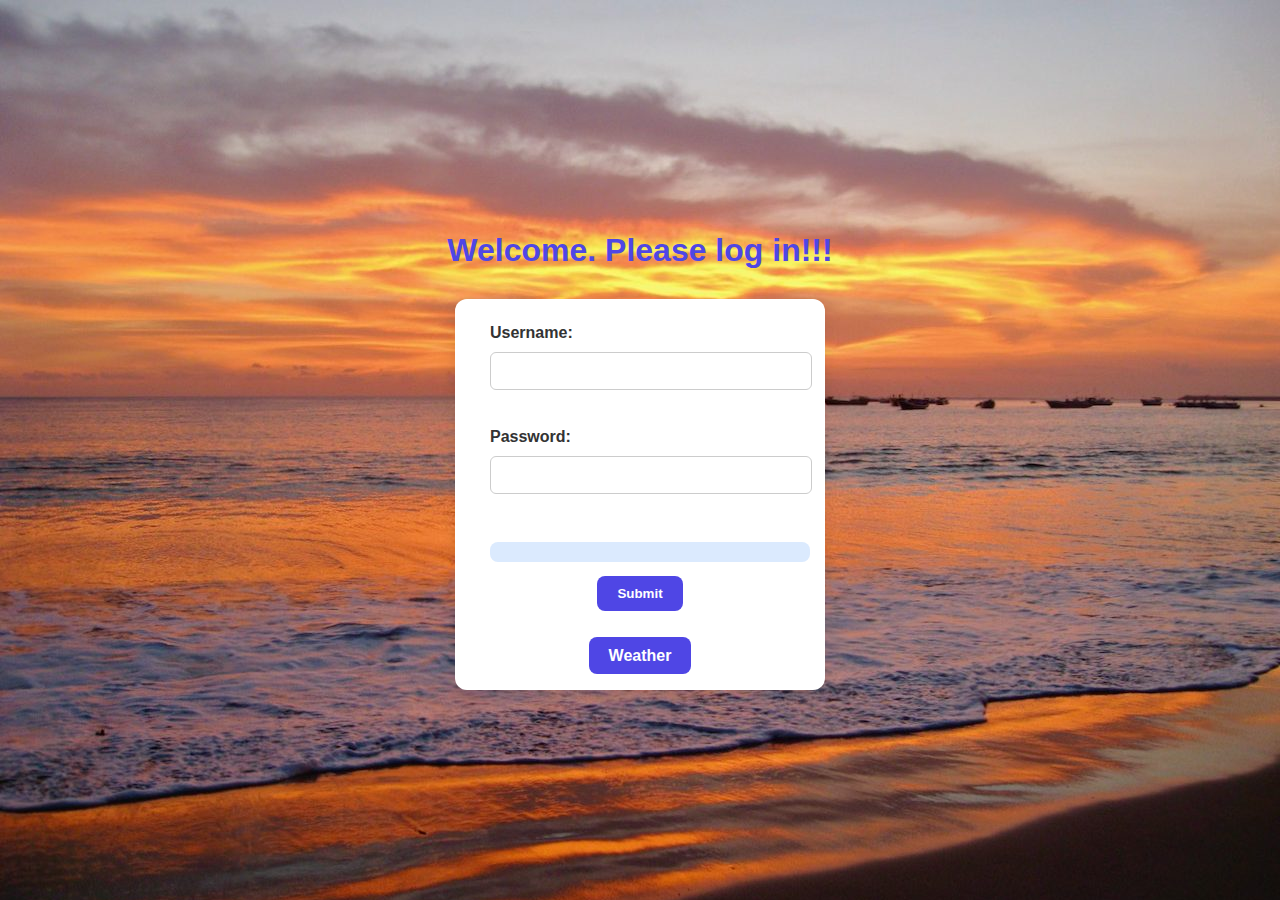
<file: index.html>
<!DOCTYPE html>
<html>
<head>
    <link rel="stylesheet" href="style.css"/>
</head>
<body>
    <h1>Welcome. Please log in!!!</h1>
    <form>
    <label for="fname">Username:</label><input type="text" id="fname" name="fname">
    <br><br>
    <label for="password">Password:</label><input type="password" id="password" name="password">
    <br><br>
    <p id="log"></p>

    <button onclick="login(); return false;">Submit</button>
    <br>
    <br>
    <br>
    <a href="switch.html">Weather</a>

    </form>

    <script>
        function login() {
            var username = document.getElementById("fname").value;
            var password = document.getElementById("password").value;

            var User = "Josh";
            var Pass = "2002";

            if (username === User && password === Pass) {
                document.getElementById("log").innerHTML = "Correct! Logging you in Queen......";
            } else {
                document.getElementById("log").innerHTML = "Incorrect! Try Again.....";
            }
        }
    </script>
</body>
</html>
</file>
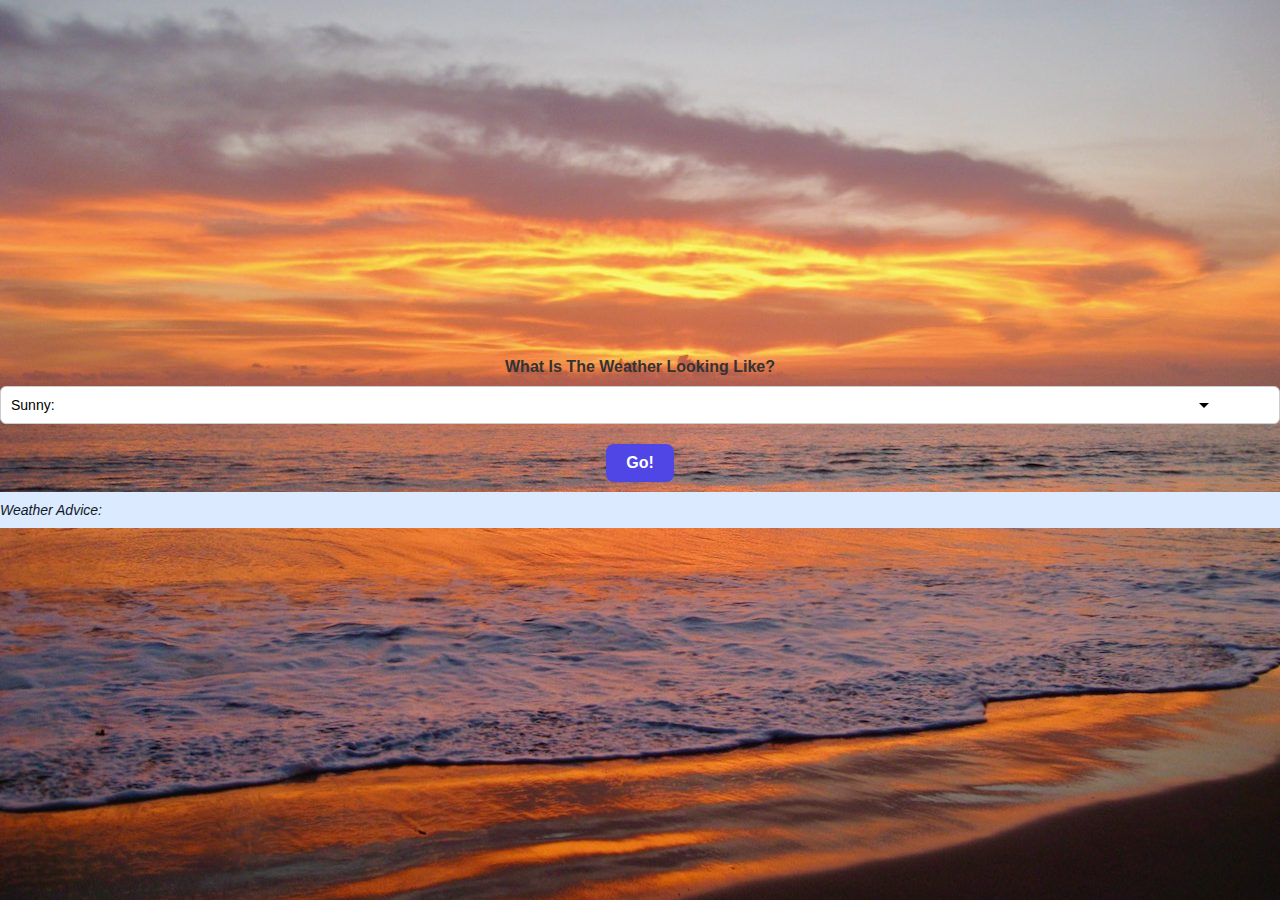
<file: switch.html>
<!DOCTYPE html>
<html>
    <head>
        <link rel="stylesheet" href="style.css">
    </hed>
    <body>
        <label for="weather">What Is The Weather Looking Like? </label>
        <select id="weather">
            <option value="sunny"> Sunny: </option>
            <option value="windy"> Windy: </option>
            <option value="rainy"> Rainy: </option>
            <option value="snowy"> Snowy: </option>
            <option value="cloudy"> Cloudy: </option>
        </select>
        <a href="#" onclick="Weather()">Go!</a>
        <p id="OUTPUT">Weather Advice: </p>

        <script>
            function Weather(){
                var WeatherSelect = document.getElementById("weather").value;
                var advice;

                switch(WeatherSelect){
                    case "sunny":
                        advice = "Wear Your Sunglasses Today!!!!!!";
                        break;
                    case "windy":
                        advice = "Girl Go Wear Your Jacket!!!!!!!";
                        break;
                    case "rainy":
                        advice = "Girl Go Get Your Umbrella!!!!!!!";
                        break;
                    case "snowy":
                        advice = "Girl Go Wear Your Bigger Jacket!!!!!!!";
                        break;
                    case "cloudy":
                        advice = "Wear Your FlipFlops And Go Swim Babe!!!!";
                        break;
                }
                document.getElementById("OUTPUT").innerHTML= "Weather Advice: " + advice;
            }
        </script>
    </body>
</html>
</file>
<file: style.css>
body {
    margin: 0;
    padding: 0;
    font-family: 'Segoe UI', Tahoma, Geneva, Verdana, sans-serif;
    background: linear-gradient(to right, #f3f4f6, #e0e7ff);
    display: flex;
    flex-direction: column;
    align-items: center;
    justify-content: center;
    min-height: 100vh;
    background-image: url("images/image.png");
    background-repeat:no-repeat;
    background-size:cover;
}

h1 {
    color: #4f46e5;
    margin-bottom: 30px;
    font-size: 2em;
}

form {
    background-color: white;
    padding: 25px 35px;
    border-radius: 12px;
    box-shadow: 0 8px 16px rgba(0,0,0,0.1);
    width: 300px;
    text-align: center;
}

label {
    display: block;
    text-align: left;
    margin-bottom: 6px;
    font-weight: bold;
    color: #333;
}

input[type="text"],
input[type="password"],
select {
    width: 100%;
    padding: 10px;
    margin-bottom: 20px;
    margin-top: 4px;
    border: 1px solid #ccc;
    border-radius: 6px;
    font-size: 14px;
}

button, a {
    background-color: #4f46e5;
    color: white;
    padding: 10px 20px;
    border: none;
    border-radius: 8px;
    text-decoration: none;
    font-weight: bold;
    cursor: pointer;
    transition: background-color 0.3s ease;
}

button:hover, a:hover {
    background-color: #4338ca;
}

#log, #OUTPUT {
    margin-top: 10px;
    font-size: 14px;
    color: #111827;
    background-color: #dbeafe;
    padding: 10px;
    border-radius: 8px;
    font-style: italic;
    width: 100%;
}

select {
    appearance: none;
    background-color: white;
    background-image: url("data:image/svg+xml;utf8,<svg fill='black' height='24' viewBox='0 0 24 24' width='24' xmlns='http://www.w3.org/2000/svg'><path d='M7 10l5 5 5-5z'/></svg>");
    background-repeat: no-repeat;
    background-position-x: 95%;
    background-position-y: center;
}

@media (max-width: 400px) {
    form, select, button, a {
        width: 90%;
    }
}
</file>
